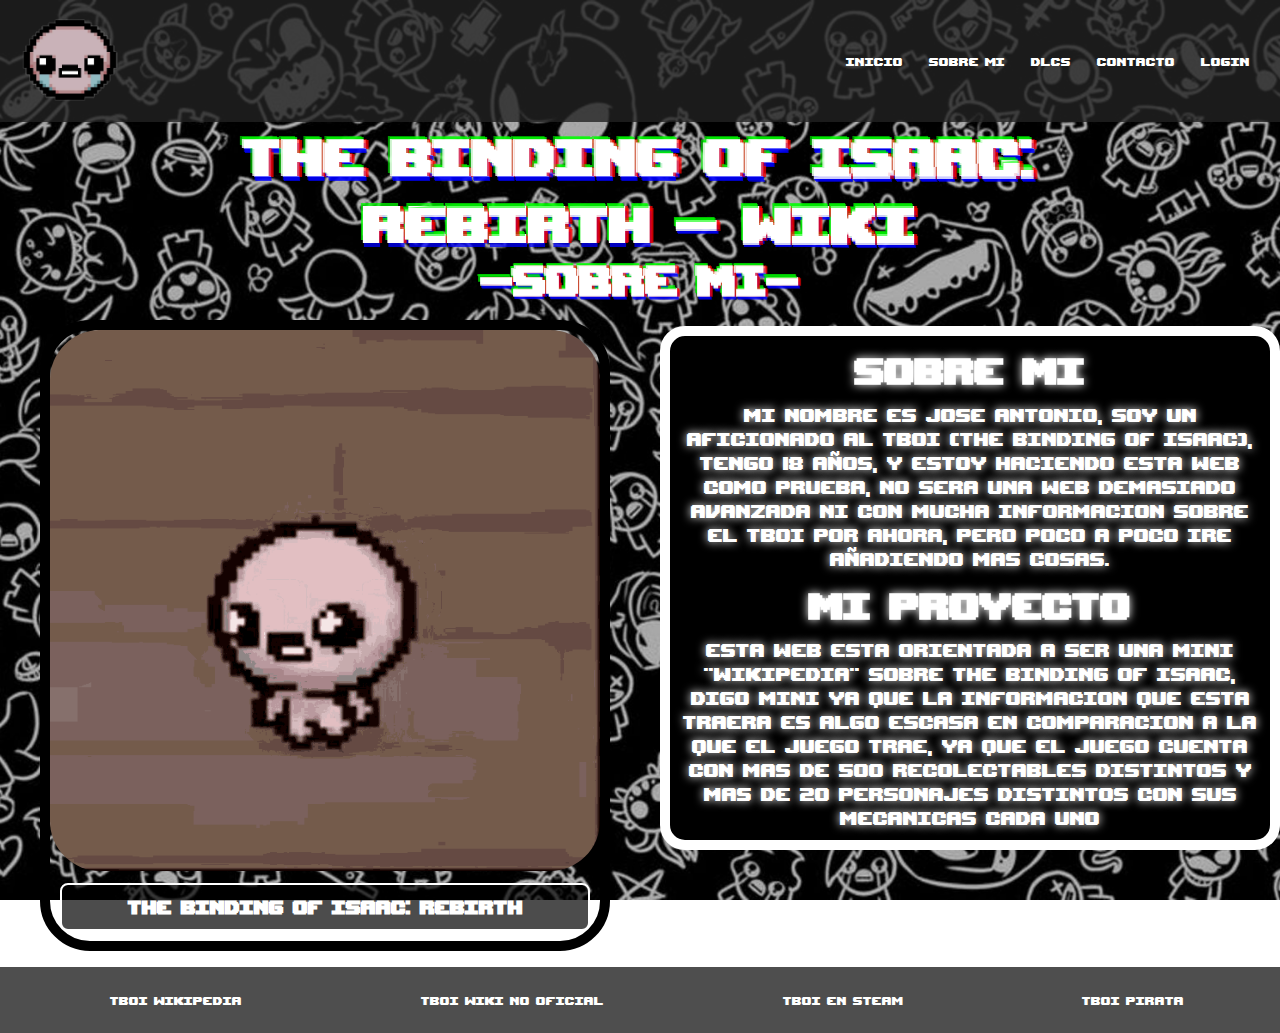
<file: about.html>
<!DOCTYPE html>
<html lang="en">
<head>
    <meta charset="UTF-8">
    <meta name="viewport" content="width=device-width, initial-scale=1.0">
    <link rel="stylesheet" href="css/about.css">
    <title>Sobre mi</title>
</head>
<body>
    <header>
        <div class="logo1">
            <img src="img/logo.png" onmouseover="this.src='img/image.png';" onmouseout="this.src='img/logo.png';" alt="Logo de mi página" id="logo">
        </div>
        <nav> 
            <a href="index.html">Inicio</a>
            <a href="about.html">Sobre mi</a>
            <a href="games.html">DLCs</a>
            <a href="contact.html">Contacto</a>
            <a href="login.html">Login</a>
        </nav>
    </header>
    <div class="glitch titulo">
        <span aria-hidden="true">The Binding of Isaac: Rebirth - Wiki</span>
        The Binding of Isaac: Rebirth - Wiki
        <span aria-hidden="true">The Binding of Isaac: Rebirth - Wiki</span>
    </div>
    <div class="glitch subtitulo">
        <span aria-hidden="true">-Sobre Mi-</span>
        -Sobre Mi-
        <span aria-hidden="true">-Sobre Mi-</span>
    </div>
    <section class="foto1">
        <div>
            <figure>
                <img src="img/isaac1.gif" alt="Gif de Isaac Bailando" />
                <figcaption><b>The Binding of Isaac: Rebirth</b></figcaption>
              </figure>
        </div>
        <div class="sobremi">

            <p class="glitchv2">
            <span style="color: white;"aria-hidden="true">Sobre mi</span>
            <p>Mi nombre es Jose Antonio, soy un aficionado al TBOI (The Binding of Isaac), tengo 18 años, y estoy haciendo esta web como prueba, no sera una web demasiado avanzada ni con mucha informacion sobre el tboi por ahora, pero poco a poco ire añadiendo mas cosas.</p>
        </p> 
        <p style="color: white;"class="glitchv2">
            <span aria-hidden="true">Mi proyecto</span>
            <p >Esta web esta orientada a ser una mini "Wikipedia" sobre The Binding of Isaac, digo mini ya que la informacion que esta traera es algo escasa en comparacion a la que el juego trae, ya que el juego cuenta con mas de 500 recolectables distintos y mas de 20 personajes distintos con sus mecanicas cada uno</p>
        </p> 

        </div>
    </section>
</body>
<footer>
    <ul class="footer-list"> 
        <li><a href="https://es.wikipedia.org/wiki/The_Binding_of_Isaac">TBOI Wikipedia</a></li>
        <li><a href="https://bindingofisaac.fandom.com/es/wiki/The_Binding_of_Isaac">TBOI Wiki No oficial</a></li>
        <li><a href="https://store.steampowered.com/app/113200/The_Binding_of_Isaac/?l=spanish">TBOI en steam</a></li>
        <li><a href="https://pivigames.blog/the-binding-of-isaac-rebirt-repentance-pc/">TBOI Pirata</a></li>
    </ul>
</footer>
</html>
</file>
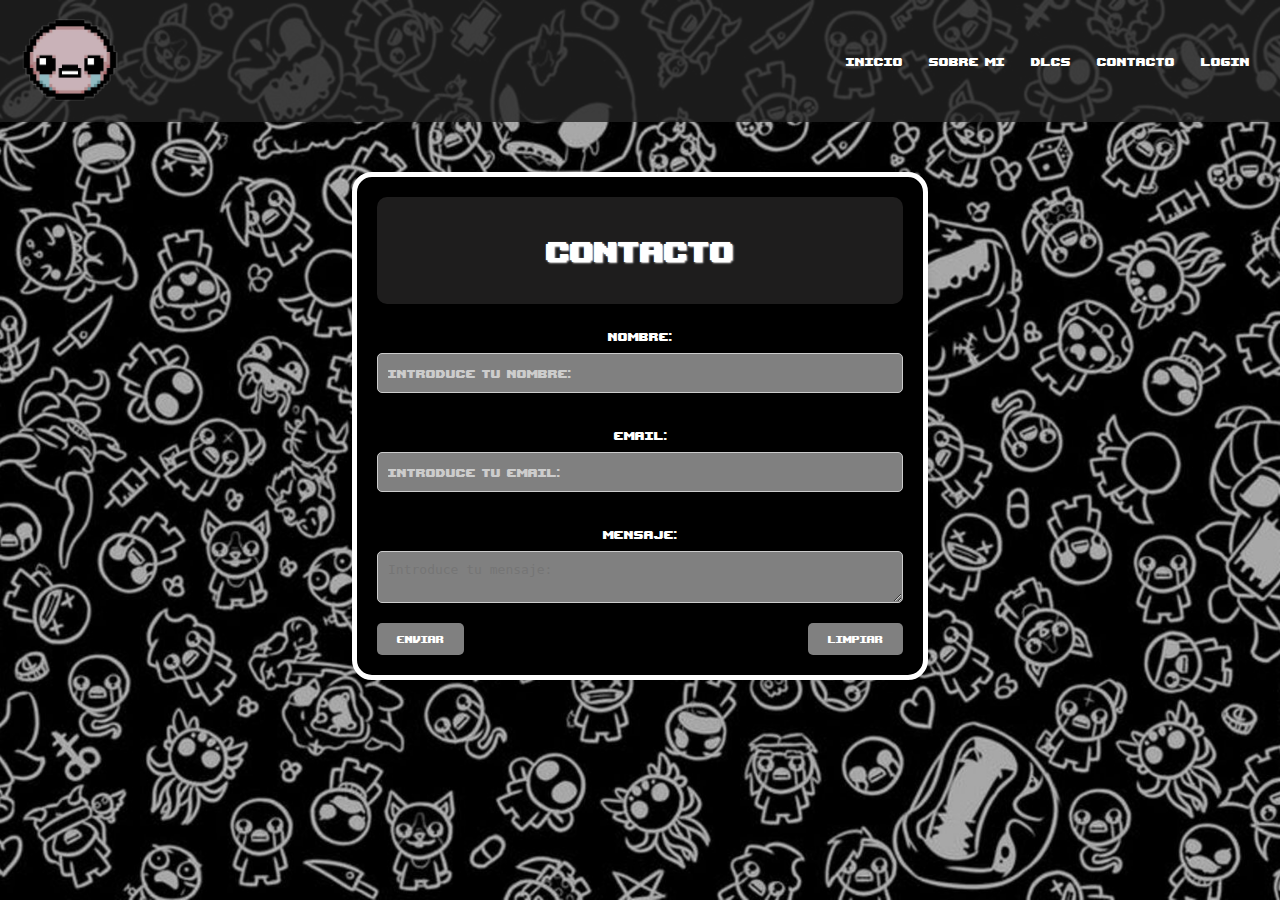
<file: contact.html>
<!DOCTYPE html>
<html lang="es">
<head>
    <meta charset="UTF-8">
    <meta name="viewport" content="width=device-width, initial-scale=1.0">
    <title>Contacto</title>
    <link rel="stylesheet" href="css/contact.css">
</head>
<body>
    <header>
    <div class="logo1">
      <img src="img/logo.png" onmouseover="this.src='img/image.png';"onmouseout="this.src='img/logo.png';" alt="Logo de mi página" id="logo">
    </div>
    <nav>
      <a href="index.html">Inicio</a>
      <a href="about.html">Sobre mi</a>
      <a href="games.html">DLCs</a>
      <a href="contact.html">Contacto</a>
      <a href="login.html">Login</a>
      </nav>
    </header>

    <main>
            <form action="index.html" method="POST">   
                <span class="contact-label"><label for="message">Contacto</label> </span>  
                
                <label for="nombre">Nombre:</label>
                <input type="text" id="nombre" name="nombre" placeholder="Introduce tu nombre: " required >

                <label for="email">Email:</label>
                <input type="email" id="email" name="email" placeholder="Introduce tu email: " required>

                
                <label for="mensaje">Mensaje:</label>
                <textarea id="mensaje" name="mensaje" placeholder="Introduce tu mensaje: " required></textarea>

                <div class="botones"> 
                <button type="submit" class="button-primary">Enviar</button>
                <button type="reset" class="button-secondary">Limpiar</button>
            </div>
            </form>
    </main>

</body>
</html>
</file>
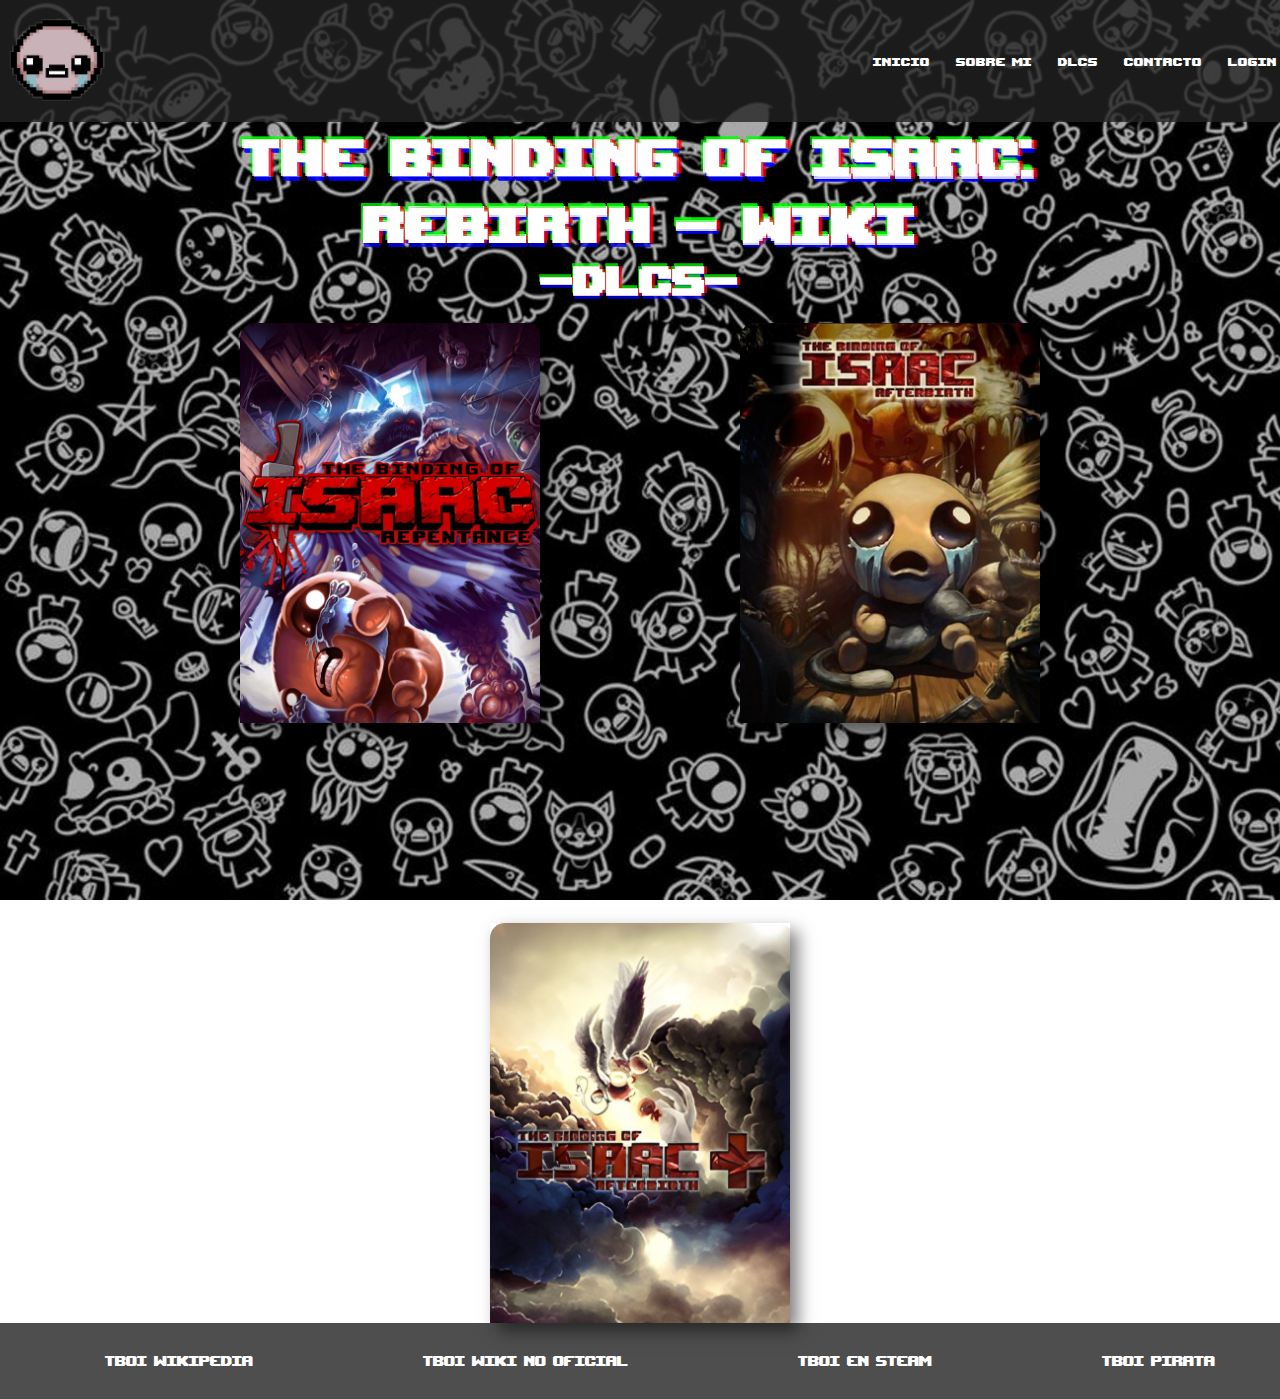
<file: games.html>
<!DOCTYPE html>
<html lang="en">
<head>
    <meta charset="UTF-8">
    <meta name="viewport" content="width=device-width, initial-scale=1.0">
    <title>Juegos</title>
    <link rel="stylesheet" href="css/games.css">
</head>
<body>
        <header>
        <div class="logo1">
            <img src="img/logo.png" onmouseover="this.src='img/image.png';"onmouseout="this.src='img/logo.png';" alt="Logo de mi página" id="logo">
          </div>
          <nav> 
            <a href="index.html">Inicio</a>
            <a href="about.html">Sobre mi</a>
            <a href="games.html">DLCs</a>
            <a href="contact.html">Contacto</a>
            <a href="login.html">Login</a>
          </nav>
        </header>
        
        <div class="glitch titulo" >
            <span aria-hidden="true">The Binding of Isaac: Rebirth - Wiki</span>
            The Binding of Isaac: Rebirth - Wiki
            <span aria-hidden="true">The Binding of Isaac: Rebirth - Wiki</span>
        </div>
        <div class="glitchv2 subtitulo"> 
            <span aria-hidden="true">-DLCs-</span>       
        </div>
        
    </p>  
    <section class="container-principal">
        <section id="main">
            <div class="card">
                <a href="#">
                    <span class="caption">
                        <p class="desc">Experimenta el clásico moderno, The Binding of Isaac, como nunca antes lo habías visto. Es un juego demasiado grande para llamarlo secuela: Repentance lleva a Isaac a nuevas alturas de aventura en mazmorras roguelike, mientras el valiente niño desciende al sótano para afrontar su mayor desafío hasta el momento.</p>
                    </span>
                    <img  src="img/repenteance.jpg">
                </a>
            </div>
    
            <div class="card">
                <a href="#">
                    <span class="caption">
                        <p class="desc">Cuando la madre de Isaac comienza a escuchar la voz de Dios exigiendo que se haga un sacrificio para probar su fe, Isaac escapa al sótano enfrentándose a hordas de enemigos trastornados, hermanos y hermanas perdidos, sus miedos y, finalmente, a su madre.</p>
                    </span>
                    <img src="img/afterbirth.jpg">
                </a>
            </div>
    
            <div class="card">
                <a href="#">
                    <span class="caption">
                        <p class="desc">Este DLC es una pequeña expansion del afterbirth normal, el cual, simplemente agrega algunos objetos mas y otros enemigos</p>
                    </span>
                    <img src="img/afterbirth+.jpg">
                </a>
            </div>
        </section> 
    </section>
</body>
<footer>
    <ul class="footer-list"> 
        <li><a href="https://es.wikipedia.org/wiki/The_Binding_of_Isaac">TBOI Wikipedia</a></li>
        <li><a href="https://bindingofisaac.fandom.com/es/wiki/The_Binding_of_Isaac">TBOI Wiki No oficial</a></li>
        <li><a href="https://store.steampowered.com/app/113200/The_Binding_of_Isaac/?l=spanish">TBOI en steam</a></li>
        <li><a href="https://pivigames.blog/the-binding-of-isaac-rebirt-repentance-pc/">TBOI Pirata</a></li>
    </ul>
  </footer>
</html>
</file>
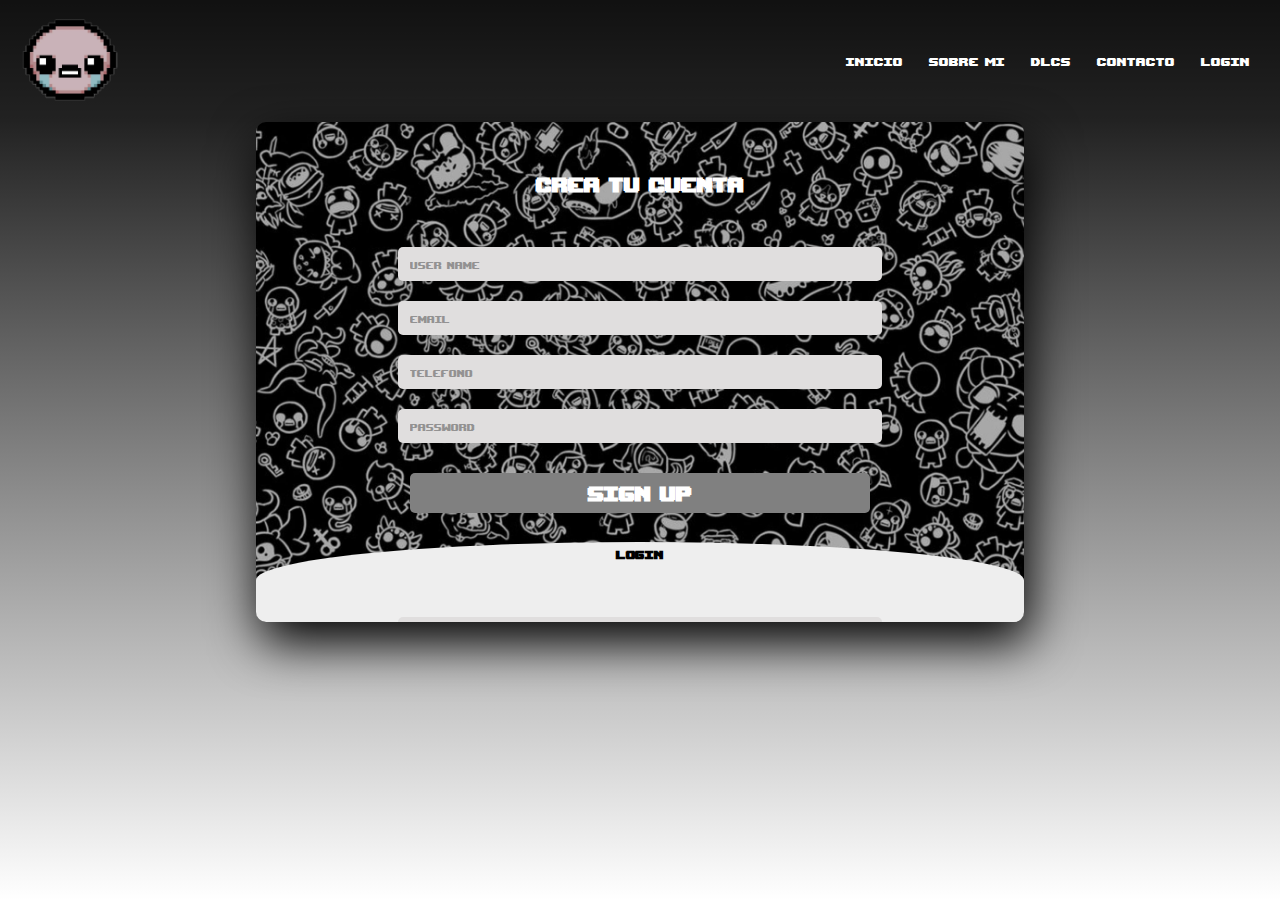
<file: login.html>
<!DOCTYPE html>
<html>
<head>
  <title>Iniciar Sesion</title>
  <link rel="stylesheet" type="text/css" href="css/login.css">
<link href="https://fonts.googleapis.com/css2?family=Jost:wght@500&display=swap" rel="stylesheet">
</head>

<body>
  <header>
    <div class="logo1">
      <img src="img/logo.png" onmouseover="this.src='img/image.png';"onmouseout="this.src='img/logo.png';" alt="Logo de mi página" id="logo">
    </div>
    <nav>
      <a href="index.html">Inicio</a>
      <a href="about.html">Sobre mi</a>
      <a href="games.html">DLCs</a>
      <a href="contact.html">Contacto</a>
      <a href="login.html">Login</a>
      </nav>
    </header>
  <div class="main">  
    <input type="checkbox" id="chk" aria-hidden="true">

      <div class="signup">
        <form action="index.html">
          <label for="chk" aria-hidden="true">Crea tu cuenta</label>
          <input type="text" name="txt" placeholder="User name" required="">
          <input type="email" name="email" placeholder="Email" required="">
          <input type="number" name="broj" placeholder="Telefono" required="">
          <input type="password" name="pswd" placeholder="Password" required="">
          <button>Sign up</button>
        </form>
      </div>

      <div class="login">
        <form action="index.html" >
          <label for="chk" aria-hidden="true">Login</label>
          <input type="email" name="email" placeholder="Email" required="">
          <input type="password" name="pswd" placeholder="Password" required="">
          <button>Login</button>
        </form>
      </div>
  </div>
</body>
</file>
<file: css/about.css>
/* Fuente */
@font-face {
  font-family: 'tboi';
  src: url('../fonts/upheavtt.ttf') format('truetype');
}

/* Estilos del cuerpo */
body {
  font-family: 'tboi', cursive;
  background: url('../img/fondo_principal.jpg') no-repeat center center fixed;
  background-size: cover;
  color: #fff;
  margin: 0;
  padding: 0;
  display: flex;
  flex-direction: column;
  min-height: 100vh;
  overflow-x: hidden;
}

/* Estilos del encabezado */
header {
  display: flex;
  justify-content: space-between;
  align-items: center;
  padding: 10px 20px;
  background-color: rgba(34, 34, 34, 0.8);
}

.logo1 img {
  width: 100px;
  transition: transform 0.3s ease;
}

.logo1 img:hover {
  transform: scale(1.1);
}

nav a {
  color: #fff;
  text-decoration: none;
  margin: 0 10px;
  position: relative;
  transition: color 0.3s ease;
}

nav a::after {
  position: absolute;
  width: 0;
  height: 2px;
  display: block;
  margin-top: 5px;
  right: 0;
  background: #000000;
  transition: width 0.3s ease, right 0.3s ease;
}

nav a:hover {
  color: #000000;
}

nav a:hover::after {
  width: 100%;
  right: 0;
}

nav a:hover {
  text-shadow: 0 0 10px white;
}

/* Estilos de párrafos */
p {
  font-size: 25px;
  text-align: center;
}

/* Estilos de figuras */
figure {
  border: thick black solid;
  border-width: 10px;
  display: block;
  padding: 0px;
  max-width: 100%;
  border-radius: 50px;
}

img {
  border-radius: 50px;
  width: 100%;
  height: auto;
}

figcaption {
  background-color: grey;
  color: rgb(255, 255, 255);
  font-family: 'tboi';
  padding: 20px;
  text-align: center;
  border-radius: 50px;
  font-size: 25px;
}

/* Clases */
.subtitulo {
  font-size: 75px;
}

.foto1 {
  display: flex;
  flex-direction: row;
  justify-content: center;
  gap: 10px;
  align-items: center;
}

.sobremi {
  font-family: 'tboi', sans-serif;
  max-width: 600px;
  text-align: center;
  margin-bottom: 7.5%;
  border: 10px solid white;
  background-color: black;
  border-radius: 25px;
}

.sobremi span {
  border-radius: 2px;
}

.sobremi span:hover {
  text-shadow: 0 0 10px white;
}

.sobremi p {
  color: white;
  text-shadow: 0 0 10px white;
  margin: 10px;
}

.subtitulo {
  color: white;
  text-align: center;
  font-size: 55px;
  background-attachment: fixed;
  border-radius: 8px;
  width: 100%;
}

.titulo {
  color: white;
  text-align: center;
  font-size: 70px;
  background-attachment: fixed;
  border-radius: 8px;
  width: 100%;
}

figcaption {
  text-align: center;
  border: 2px solid white;
  background-color: rgba(0, 0, 0, 0.7);
  border-radius: 8px;
  padding: 10px;
  margin: 10px;
}

/* Estilos del pie de página */
footer {
  background-color: rgba(34, 34, 34, 0.8);
  padding: 10px 20px;
  text-align: center;
  width: 97.9%;
}

.footer-list {
  list-style: none;
  padding: 0;
  display: flex;
  justify-content: space-around;
}

.footer-list li {
  margin: 0 10px;
}

.footer-list a {
  color: #fff;
  text-decoration: none;
  transition: color 0.3s ease;
  position: relative;
}

.footer-list a::after {
  position: fixed;
  width: 0;
  height: 2px;
  display: block;
  margin-top: 5px;
  right: 0;
  background: #000000;
  transition: width 0.3s ease, right 0.3s ease;
}

.footer-list a:hover {
  color: #000000;
  text-shadow: 0 0 10px white;
}

.footer-list a:hover::after {
  width: 100%;
  right: 0;
}

/* Estilos de glitch */
.glitch {
  font-weight: 600;
  text-transform: uppercase;
  position: relative;
  text-shadow: 0.05em 0 0 rgba(255, 0, 0, 0.75),
               -0.025em -0.05em 0 rgba(0, 255, 0, 0.75),
               0.025em 0.05em 0 rgba(0, 0, 255, 0.75);
  animation: glitch 2.5s infinite;
  left: 50%;
  transform: translateX(-50%);
  text-align: center;
  width: 80%;
}

.glitchv2 {
  font-size: 50px;
  font-weight: 600;
  text-transform: uppercase;
  position: relative;
  text-shadow: 0.05em 0 0 rgba(255, 0, 0, 0.75),
    -0.025em -0.05em 0 rgba(0, 255, 0, 0.75),
    0.025em 0.05em 0 rgba(0, 0, 255, 0.75);
  animation: glitch 2500ms infinite;
}

.glitch span {
  position: absolute;
  width: 100%;
  top: 0;
  left: 0;
}

.glitch span:first-child {
  width: 100%;
  animation: glitch 0.65s infinite;
  clip-path: polygon(0 0, 100% 0, 100% 45%, 0 45%);
  transform: translate(-0.025em, -0.0125em);
  opacity: 0.8;
}

.glitch span:last-child {
  width: 100%;
  animation: glitch 0.375s infinite;
  clip-path: polygon(0 80%, 100% 20%, 100% 100%);
  transform: translate(0.0125em, 0.025em);
  opacity: 0.8;
}

@keyframes glitch {
  0% {
    text-shadow: 0.05em 0 0 rgba(255, 0, 0, 0.75),
                 -0.05em -0.025em 0 rgba(0, 255, 0, 0.75),
                 -0.025em 0.05em 0 rgba(0, 0, 255, 0.75);
  }
  15% {
    text-shadow: -0.05em -0.025em 0 rgba(255, 0, 0, 0.75),
                 0.025em 0.025em 0 rgba(0, 255, 0, 0.75),
                 -0.05em -0.05em 0 rgba(0, 0, 255, 0.75);
  }
  50% {
    text-shadow: 0.025em 0.05em 0 rgba(255, 0, 0, 0.75),
                 0.05em 0 0 rgba(0, 255, 0, 0.75),
                 0 -0.05em 0 rgba(0, 0, 255, 0.75);
  }
  100% {
    text-shadow: -0.025em 0 0 rgba(255, 0, 0, 0.75),
                 -0.025em -0.025em 0 rgba(0, 255, 0, 0.75),
                 -0.025em -0.05em 0 rgba(0, 0, 255, 0.75);
  }
}

span {
  width: 95%;
}

/* Estilos responsivos */
@media (max-width: 768px) {
  .image {
    display: none;
  }

  header {
    flex-direction: column;
  }

  p {
    font-size: 18px;
  }

  figure {
    border-width: 5px;
    border-radius: 25px;
  }

  img {
    border-radius: 25px;
  }

  figcaption {
    padding: 10px;
    font-size: 18px;
  }

  .subtitulo {
    font-size: 40px;
  }

  .foto1 {
    flex-direction: column;
    gap: 5px;
  }

  .sobremi {
    max-width: 100%;
    margin-bottom: 5%;
    border-width: 5px;
    border-radius: 15px;
  }

  .sobremi p {
    font-size: 16px;
  }

  .titulo {
    font-size: 50px;
  }

  footer {
    padding: 1px;
    width: 99.6%;
  }

  .footer-list li {
    margin: 5px 0;
  }

  .glitch {
    font-size: 30px;
  }

  .glitchv2 {
    font-size: 25px;
  }
}
</file>
<file: css/contact.css>
/* Fuente TBOI */
@font-face {
    font-family: "tboi";
    src: url("../fonts/upheavtt.ttf");
}

/* Estilo principal */
body {
    background: url('../img/fondo_principal.jpg') no-repeat center center fixed;
    background-size: cover;
    font-family: "tboi", Arial, sans-serif;
    background-color: #f4f4f4;
    margin: 0;
    padding: 0;
}

/* Formulario completo */
form {
    display: flex;
    flex-direction: column;
    align-items: center;
    justify-content: center;
    width: 600px;
    margin: 50px auto;
    padding: 20px;
    background-color: black;
    box-shadow: 0 4px 8px rgba(0, 0, 0, 0.1);
    border-radius: 20px;
    border: 5px solid white;
    box-sizing: border-box;
    width: 45%;
    text-align: center;
}


legend {
    font-size: 1.5em;
    padding: 0 10px;
    background-color: #4caf50;
    color: white;
    border-radius: 5px;
    box-shadow: 0 2px 4px rgba(0, 0, 0, 0.1);
}

input[type="text"],
input[type="email"],
textarea {
    width: 100%;
    padding: 10px;
    margin: 10px 0;
    border: 1px solid #ccc;
    border-radius: 5px;
    box-sizing: border-box;
    font-size: 1em;
    background-color: grey;
}

input[type="text"]:focus,
input[type="email"]:focus,
textarea:focus {
    border-color: grey;
    outline: none;
    box-shadow: 0 0 5px grey;
}

input::placeholder {
    color: #ccc;
    font-family: tboi;
}

button {
    margin-top: 10px;
    padding: 10px 20px;
    border: none;
    border-radius: 5px;
    cursor: pointer;
    transition: background-color 0.3s ease;
    font-family: tboi;
}

button[type="submit"],
button[type="reset"] {
    background-color: grey;
    color: white;
}

button:hover {
    box-shadow: 0 0 10px white;
    transform: scale(1.1);
    border: 1px solid white;
}

.botones {
    display: flex;
    justify-content: space-between;
    width: 100%;
}

span label {
    margin-bottom: 10px;
    margin-top: 10px;
    color: white;
    text-shadow: 1px 1px 2px white;
    display: block;
    padding-bottom: 25px;
    font-size: 40px;
}

.contact-label {
    width: 100%;
    border-radius: 10px;
    background-color: rgba(41, 40, 40, 0.733);
    -webkit-border-radius: 10px;
    -moz-border-radius: 10px;
    -ms-border-radius: 10px;
    -o-border-radius: 10px;
}

label {
    padding-top: 25px;
    color: white;
    text-shadow: white;
}


/* Header, menu de navegacion y logo */
header {
    display: flex;
    justify-content: space-between;
    align-items: center;
    padding: 10px 20px;
    background-color: rgba(34, 34, 34, 0.8);
}

#logo {
    width: 100px;
    height: auto;
}

nav a {
    color: #fff;
    text-decoration: none;
    margin: 0 10px;
    position: relative;
    transition: color 0.3s ease;
}

nav a::after {
    position: absolute;
    width: 0;
    height: 2px;
    display: block;
    margin-top: 5px;
    right: 0;
    background: #000;
    transition: width 0.3s ease, right 0.3s ease;
}

nav a:hover {
    color: #000;
    text-shadow: 0 0 10px white;
}

nav a:hover::after {
    width: 100%;
}
@media (max-width: 800px) {
    header {
      flex-direction: column;
    }
    .botones {
        flex-direction: column;
        justify-content: center;
        padding-block: 10px;
    }
    span label {
        font-size: 30px;
    }
  }
  @media (max-width: 600px) {
    header {
      flex-direction: column;
    }
    nav a {
        margin: 10px 0;
    }
    .botones {
        flex-direction: column;
        justify-content: center;
        padding-block: 10px;
    }
    span label {
        font-size: 20px;
    }
  }
</file>
<file: css/games.css>
/* Fuente Tboi */
@font-face {
  font-family: 'tboi';
  src: url('../fonts/upheavtt.ttf') format('truetype');
  font-style: normal;
  font-weight: normal;
}

/* Ajustes Cuerpo principal */
body {
  background-image: url(../img/fondo_principal.jpg);
  background-attachment: fixed;
  background-size: cover;
  width: 100%;
  height: 100%;
  font-family: tboi;
  font-size: 1.2rem;
  overflow-x: hidden;
}

html, body {
  margin: 0;
  padding: 0;
  width: 100%;
  height: 100%;
}

section.container-principal {
  display: grid;
  min-height: 100vh;
  place-items: center;
  width: 100%;
}

#main {
  align-items: center;
  display: flex;
  flex-wrap: wrap;
  justify-content: center;
  gap: 12.5rem;
  width: 100%;
  height: 100%;
}

.card {
  border: 1px thick hsl(0, 0%, 0%, 0.25);
  box-shadow: 0.5rem 0.5rem 1rem hsl(0, 0%, 0%, 0.5);
  height: 400px;
  overflow: hidden;
  position: relative;
  width: 300px;
  text-align: center;
}

.card a {
  color: #ddd;
  display: block;
  height: 100%;
  width: 100%;
  font-size: 25px;
}

.card img {
  display: block;
  object-fit: contain;
  position: absolute;
  top: 0;
  left: 0;
  transition: top 200ms ease-in-out;
  width: 101%;
  z-index: 0;
}

.card:hover img {
  filter: brightness(0.3);
}

.card a .caption {
  background-color: hsl(0, 0%, 0%, 0);
  display: grid;
  overflow: hidden;
  overflow-y: scroll;
  padding: 1rem;
  position: absolute;
  left: 0;
  right: 0;
  bottom: 0;
  top: 300px;
  transition-property: all;
  transition-duration: 2s;
  width: 100%;
  z-index: 10;
}

.card a:hover .caption {
  background-color: hsl(0, 0%, 0%, 0.5);
  top: 0;
  transition: all 1s;
}

.card a .caption p {
  display: none;
  font-size: smaller;
  transition: all 0.2s;
  width: 85%;
}

.card a:hover .caption p {
  display: block;
}

.subtitulo {
  color: white;
  text-align: center;
  font-size: 55px;
  background-attachment: fixed;
  border-radius: 8px;
  width: 100%;
}

.titulo {
  color: white;
  text-align: center;
  font-size: 70px;
  background-attachment: fixed;
  border-radius: 8px;
  width: 100%;
}

/* Animacion Glitch */
.glitch {
  font-weight: 600;
  text-transform: uppercase;
  position: relative;
  text-shadow: 0.05em 0 0 rgba(255, 0, 0, 0.75),
               -0.025em -0.05em 0 rgba(0, 255, 0, 0.75),
               0.025em 0.05em 0 rgba(0, 0, 255, 0.75);
  animation: glitch 2.5s infinite;
  left: 50%;
  transform: translateX(-50%);
  text-align: center;
  width: 80%;
}

.glitchv2 {
  font-weight: 600;
  text-transform: uppercase;
  position: relative;
  text-shadow: 0.05em 0 0 rgba(255, 0, 0, 0.75),
               -0.025em -0.05em 0 rgba(0, 255, 0, 0.75),
               0.025em 0.05em 0 rgba(0, 0, 255, 0.75);
  animation: glitch 2.5s infinite;
  left: 50%;
  transform: translateX(-50%);
  text-align: center;
  width: 80%;
}

.glitch span {
  position: absolute;
  width: 100%;
  top: 0;
  left: 0;
}

.glitch span:first-child {
  width: 100%;
  animation: glitch 0.65s infinite;
  clip-path: polygon(0 0, 100% 0, 100% 45%, 0 45%);
  transform: translate(-0.025em, -0.0125em);
  opacity: 0.8;
  -webkit-transform: translate(-0.025em, -0.0125em);
  -moz-transform: translate(-0.025em, -0.0125em);
  -ms-transform: translate(-0.025em, -0.0125em);
  -o-transform: translate(-0.025em, -0.0125em);
  -webkit-animation: glitch 0.65s infinite;
}

.glitch span:last-child {
  width: 100%;
  animation: glitch 0.375s infinite;
  clip-path: polygon(0 80%, 100% 20%, 100% 100%);
  transform: translate(0.0125em, 0.025em);
  opacity: 0.8;
}

@keyframes glitch {
  0% {
    text-shadow: 0.05em 0 0 rgba(255, 0, 0, 0.75),
                 -0.05em -0.025em 0 rgba(0, 255, 0, 0.75),
                 -0.025em 0.05em 0 rgba(0, 0, 255, 0.75);
  }
  15% {
    text-shadow: -0.05em -0.025em 0 rgba(255, 0, 0, 0.75),
                 0.025em 0.025em 0 rgba(0, 255, 0, 0.75),
                 -0.05em -0.05em 0 rgba(0, 0, 255, 0.75);
  }
  50% {
    text-shadow: 0.025em 0.05em 0 rgba(255, 0, 0, 0.75),
                 0.05em 0 0 rgba(0, 255, 0, 0.75),
                 0 -0.05em 0 rgba(0, 0, 255, 0.75);
  }
  100% {
    text-shadow: -0.025em 0 0 rgba(255, 0, 0, 0.75),
                 -0.025em -0.025em 0 rgba(0, 255, 0, 0.75),
                 -0.025em -0.05em 0 rgba(0, 0, 255, 0.75);
  }
}

span {
  width: 95%;
}

/* Menu Navegacion */
header {
  font-size: 1rem;
  width: 100%;
  display: flex;
  justify-content: space-between;
  align-items: center;
  padding: 10px 7px;
  background-color: rgba(34, 34, 34, 0.8);
}

.logo1 img {
  width: 100px;
  transition: transform 0.3s ease;
}

.logo1 img:hover {
  transform: scale(1.1);
}

nav a {
  color: #fff;
  text-decoration: none;
  margin: 0 10px;
  position: relative;
  transition: color 0.3s ease;
}

nav a::after {
  position: absolute;
  width: 0;
  height: 2px;
  display: block;
  margin-top: 5px;
  right: 0;
  background: #000000;
  transition: width 0.3s ease, right 0.3s ease;
}

nav a:hover {
  color: #000000;
}

nav a:hover::after {
  width: 100%;
  right: 0;
}

nav a:hover {
  text-shadow: 0 0 10px white;
}
/* Footer */
footer {
  background-color: rgba(34, 34, 34, 0.8);
  padding: 10px 20px;
  text-align: center;
  width: 100%;
}

.footer-list {
  list-style: none;
  padding: 0;
  display: flex;
  justify-content: space-around;
}

.footer-list li {
  margin: 0 10px;
}

.footer-list a {
  color: #fff;
  text-decoration: none;
  transition: color 0.3s ease;
  position: relative;
}

.footer-list a::after {
  position: fixed;
  width: 0;
  height: 2px;
  display: block;
  margin-top: 5px;
  right: 0;
  background: #000000;
  transition: width 0.3s ease, right 0.3s ease;
}

.footer-list a:hover {
  color: #000000;
  text-shadow: 0 0 10px white;
}

.footer-list a:hover::after {
  width: 100%;
  right: 0;
}

/* Adaptador de tamaño */
@media (max-width: 700px) {
  body{
    width: 91.8%;
  }
  .card {
    width: 200px;
    height: 300px;
  }
  nav {
    flex-direction: column;
  }
  nav a {
    margin: 5px 0;
  }
  header {
    flex-direction: column;
    width: 100%;
  }
  img {
    border-radius: 15px;
  }

  footer {
    width: 100%;
  }
  .subtitulo {
    font-size: 30px;
  }

  .footer-list {
    flex-direction: row;
  }

  .footer-list li {
    margin: 5px 0;
  }
}

@media (min-width: 769px) {
  nav {
    flex-direction: row;
  }
  nav a {
    margin: 0 10px;
  }
  img {
    border-radius: 15px;
  }
}
</file>
<file: css/login.css>
/* Fuente Tboi */
@font-face {
  font-family: 'tboi';
  src: url('../fonts/upheavtt.ttf') format('truetype');
  font-style: normal;
  font-weight: normal;
}

/* Estilos general del body */
body {
  font-family: 'tboi', cursive;
  margin: 0;
  padding: 0;
  display: flex;
  flex-direction: column;
  align-items: center;
  min-height: 100vh;
  background: linear-gradient(to bottom, #000000, grey, white);
  box-sizing: border-box;
}

/* Contenido principal del formulario */
.main {
  width: 60%;
  margin: 0 auto; 
  height: 500px;
  background: red;
  overflow: hidden;
  background: url("../img/fondo_principal.jpg") no-repeat center/cover;
  border-radius: 10px;
  box-shadow: 5px 20px 50px #000;
  font-family: tboi;
  box-sizing: border-box;
}

#chk {
  display: none;
}

.signup {
  position: relative;
  width: 100%;
  font-size: 3vh;
  height: 100%;
}

label {
  color: #fff;
  justify-content: center;
  display: flex;
  margin: 50px;
  font-weight: bold;
  cursor: pointer;
  transition: .5s ease-in-out;
}
input {
  width: 60%;
  height: 10px;
  background: #e0dede;
  justify-content: center;
  display: flex;
  margin: 20px auto;
  padding: 12px;
  border: none;
  outline: none;
  border-radius: 5px;
}

input::placeholder {
  color: #47474781;
  font-family: tboi;
}
button {
  width: 60%;
  height: 40px;
  margin: 10px auto;
  justify-content: center;
  display: block;
  color: #fff;
  background: grey;
  font-size: 1em;
  font-weight: bold;
  margin-top: 30px;
  outline: none;
  border: none;
  border-radius: 5px;
  transition: .2s ease-in;
  cursor: pointer;
  font-family: tboi;
}

button:hover {
  background: grey;
}

.login {
  height: 460px;
  background: #eee;
  border-radius: 60% / 10%;
  transform: translateY(-180px);
  transition: .8s ease-in-out;
}

.login label {
  color: black;
  font-size: 3vh;
  transform: scale(.6);
}
#chk:checked ~ .login {
  transform: translateY(-500px);
}

#chk:checked ~ .login label {
  transform: scale(1);
}

#chk:checked ~ .signup label {
  transform: scale(.6);
}

/* Menu de navegación, Header y logo */
#logo {
  width: 100px;
  height: auto;
}

header {
  display: flex;
  justify-content: space-between;
  align-items: center;
  padding: 10px 20px;
  background-color: rgba(34, 34, 34, 0.5); /* Más opaco */
  width: 100%;
  box-sizing: border-box;
}

nav a {
  color: #fff;
  text-decoration: none;
  margin: 0 10px;
  position: relative;
  transition: color 0.3s ease;
}

nav a::after {
  position: absolute;
  width: 0;
  height: 2px;
  display: block;
  margin-top: 5px;
  right: 0;
  background: #000;
  transition: width 0.3s ease, right 0.3s ease;
}

nav a:hover {
  color: #000;
}

nav a:hover::after {
  width: 100%;
}

nav a:hover {
  text-shadow: 0 0 10px white;
}

/* Adaptador de tamaño */
@media (max-width: 980px) {
  nav {
    flex-direction: column;
  }
  nav a {
    margin: 5px 0;
  }
  label, button {
    font-size: 20px;
  }
}

@media (min-width: 989px) {
  nav {
    flex-direction: row;
  }
  nav a {
    margin: 0 10px;
  }
}
</file>
